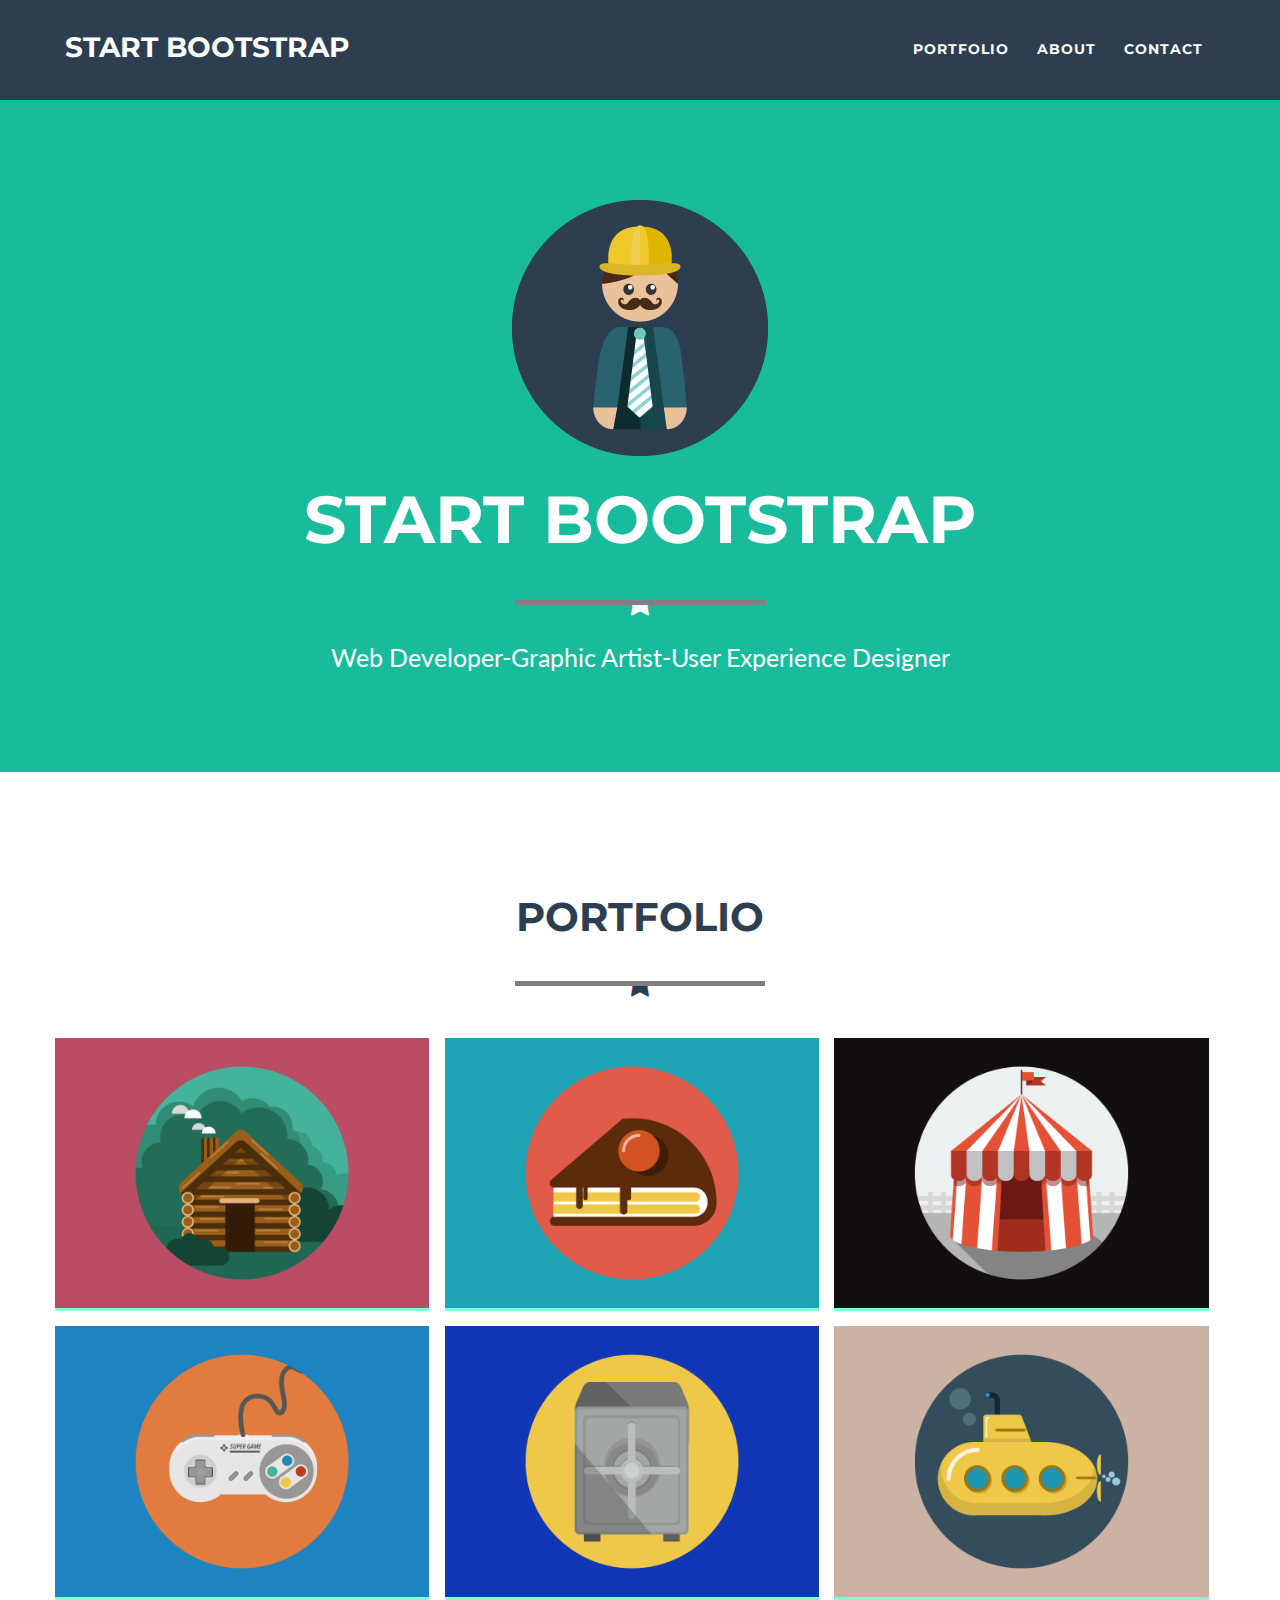
<file: 3-Content/index.html>
<!DOCTYPE html>
<html>
    <head>
       <title>Freelancer Web Template</title>
        
       <link href="font-awesome-4.7.0/css/font-awesome.min.css" rel="stylesheet" type="text/css">        
       <link href="https://fonts.googleapis.com/css?family=Montserrat:400,700" rel="stylesheet" type="text/css">
       <link href="https://fonts.googleapis.com/css?family=Lato:400,700,400italic,700italic" rel="stylesheet" type="text/css">  
        
      <link href="css/style.css" rel="stylesheet" type="text/css"> 
       
    </head>
    <body>
        
        <div id="nav-container">
            <div id="nav-inner" class="container">
                <a id="logo">Start Bootstrap</a>
                <ul id="nav-menu">
                    <li>
                        <a href="#">
                            Portfolio
                        </a>
                    </li>
                     <li>
                        <a href="#">
                            About
                        </a>
                    </li>
                     <li>
                        <a href="#">
                            Contact
                        </a>
                    </li>
                </ul>
            </div>
        </div>
            
        <div id="header">
            <div id="header-inner" class="container">
               <img src="img/profile.png">
                <h1 >
                    Start Bootstrap
                </h1>
                <hr class="star-line star-line-white">
                <span>
                    Web Developer-Graphic Artist-User Experience Designer
                </span>
            </div>
        </div>
        
        <div id="content">
        
            <div class="container">
            
                <h2>
                     Portfolio
                </h2>
                <hr class="star-line star-line-green">
                
                <div id="portfolio">
                    
                    <div class="portfolio-item">
                        <a href="#">
                            <div class="caption">
                                <div class="caption-content">
                                    <i class="fa fa-search-plus fa-3x" ></i>
                                </div>
                            </div>
                            <img src="img/cabin.png">
                        </a>
                    </div> 
                    
                     <div class="portfolio-item">
                        <a href="#">
                            <div class="caption">
                                <div class="caption-content">
                                    <i class="fa fa-search-plus fa-3x" ></i>
                                </div>
                            </div>
                            <img src="img/cake.png">
                        </a>
                    </div> 
                    
                     <div class="portfolio-item">
                        <a href="#">
                            <div class="caption">
                                <div class="caption-content">
                                    <i class="fa fa-search-plus fa-3x" ></i>
                                </div>
                            </div>
                            <img src="img/circus.png">
                        </a>
                    </div> 
                    
                     <div class="portfolio-item">
                        <a href="#">
                            <div class="caption">
                                <div class="caption-content">
                                    <i class="fa fa-search-plus fa-3x" ></i>
                                </div>
                            </div>
                            <img src="img/game.png">
                        </a>
                    </div> 
                    
                     <div class="portfolio-item">
                        <a href="#">
                            <div class="caption">
                                <div class="caption-content">
                                    <i class="fa fa-search-plus fa-3x" ></i>
                                </div>
                            </div>
                            <img src="img/safe.png">
                        </a>
                     </div> 
                    
                     <div class="portfolio-item">
                        <a href="#">
                            <div class="caption">
                                <div class="caption-content">
                                    <i class="fa fa-search-plus fa-3x" ></i>
                                </div>
                            </div>
                            <img src="img/submarine.png">
                        </a>
                     </div> 
                    
                     <div class="clear"/>
                    
                </div>
                
            </div>
            
        </div>

    </body>
</html>
</file>
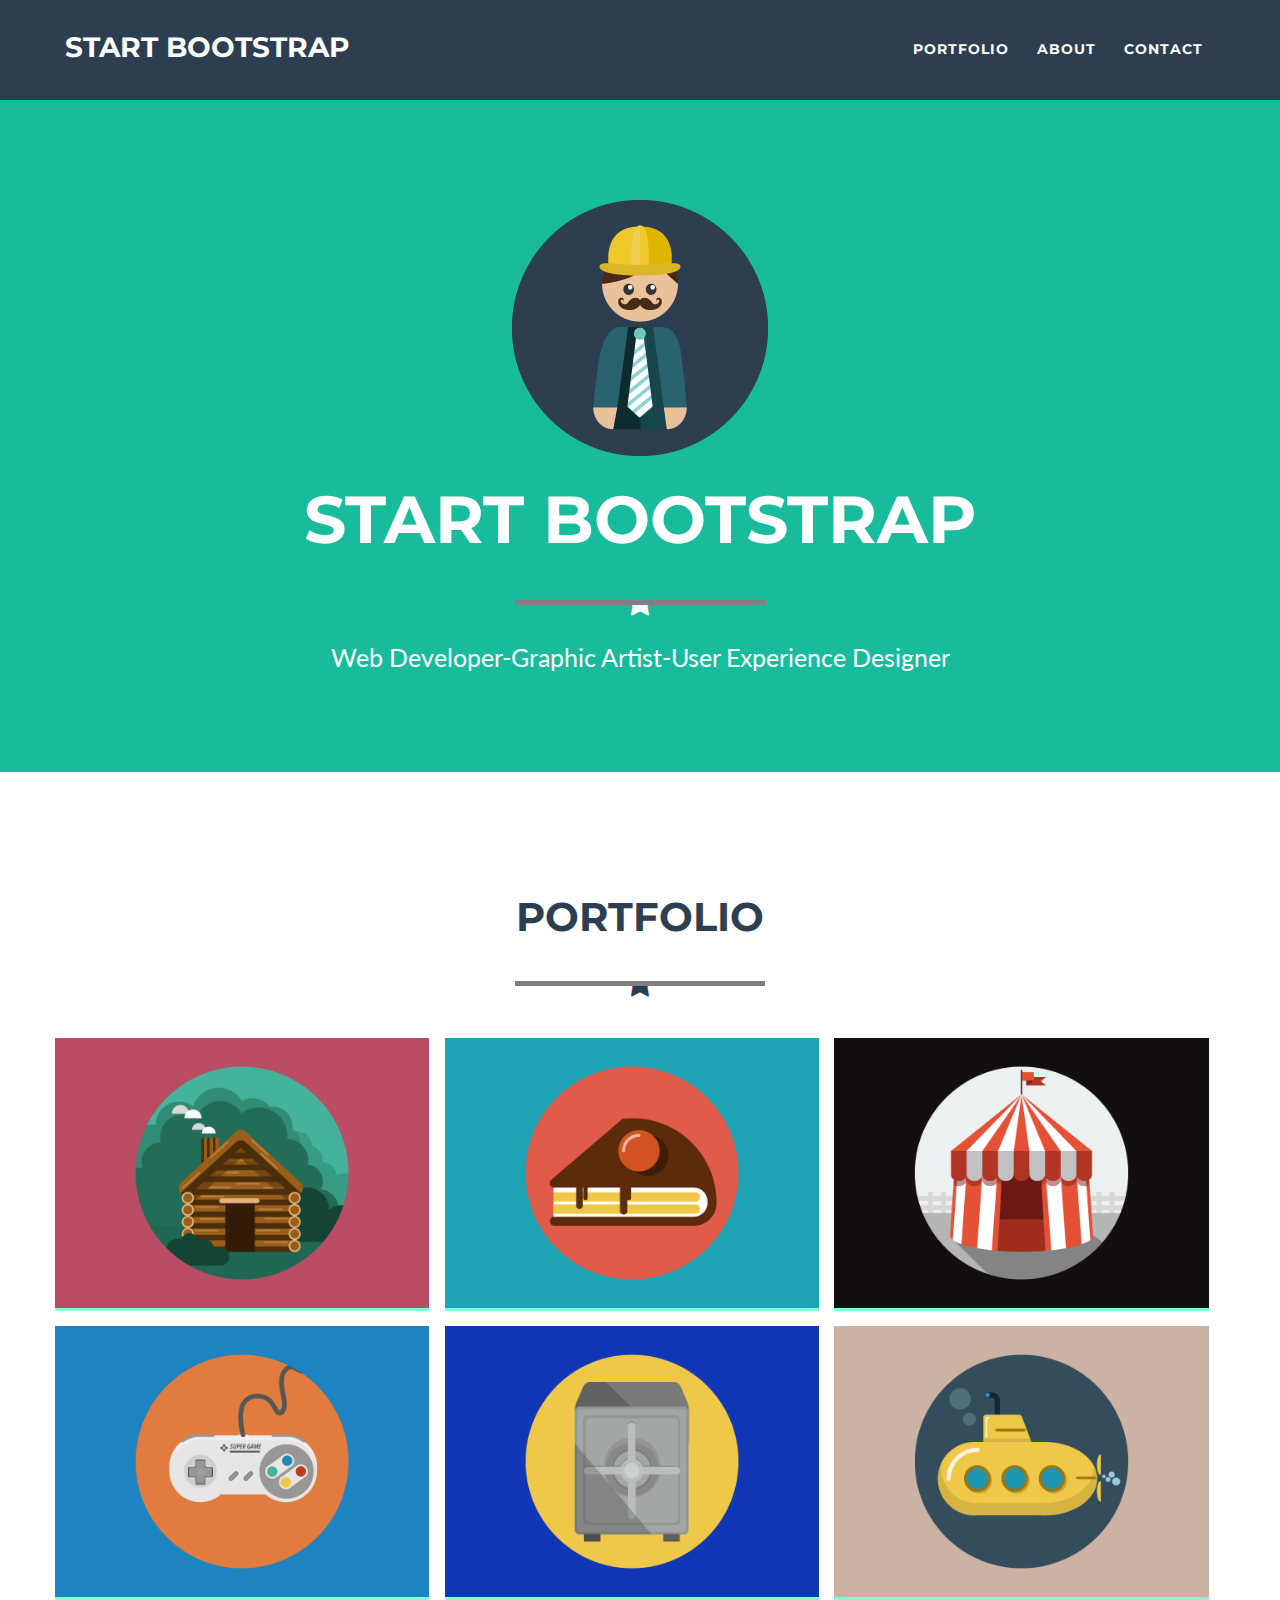
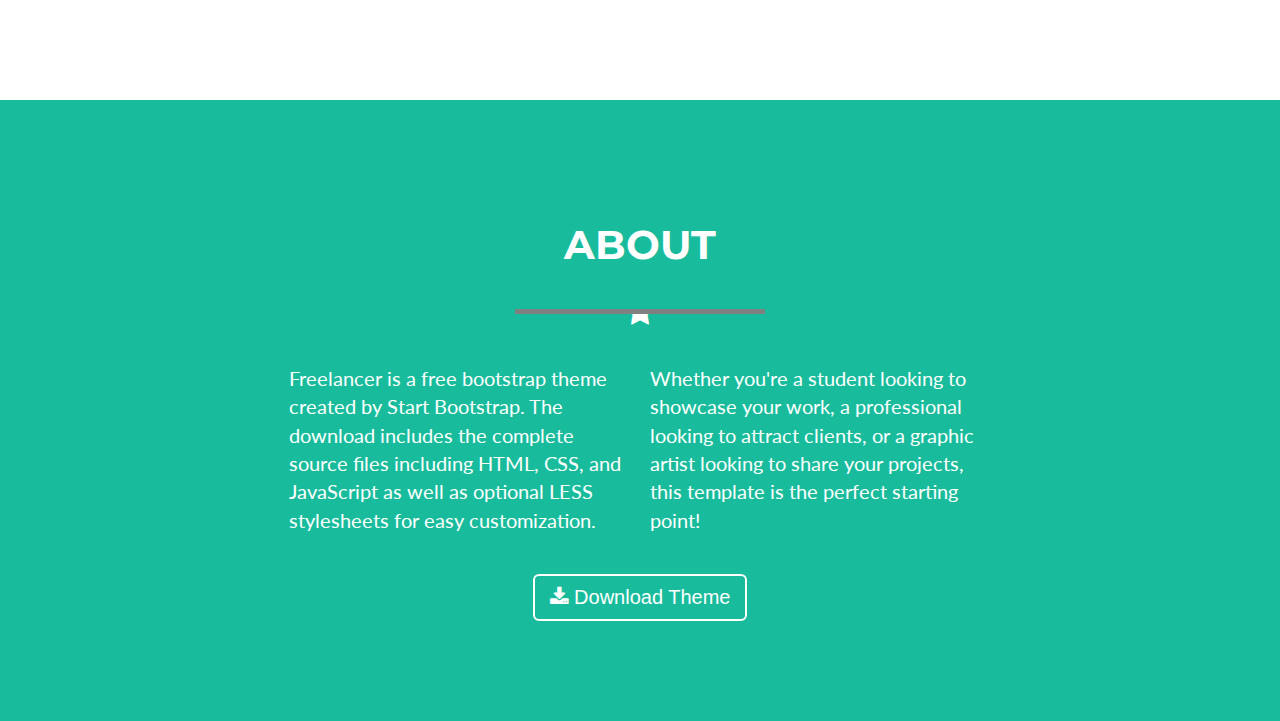
<file: 4-About/index.html>
<!DOCTYPE html>
<html>
    <head>
       <title>Freelancer Web Template</title>
        
       <link href="font-awesome-4.7.0/css/font-awesome.min.css" rel="stylesheet" type="text/css">        
       <link href="https://fonts.googleapis.com/css?family=Montserrat:400,700" rel="stylesheet" type="text/css">
       <link href="https://fonts.googleapis.com/css?family=Lato:400,700,400italic,700italic" rel="stylesheet" type="text/css">  
        
      <link href="css/style.css" rel="stylesheet" type="text/css"> 
       
    </head>
    <body>
        
        <div id="nav-container">
            <div id="nav-inner" class="container">
                <a id="logo">Start Bootstrap</a>
                <ul id="nav-menu">
                    <li>
                        <a href="#">
                            Portfolio
                        </a>
                    </li>
                     <li>
                        <a href="#">
                            About
                        </a>
                    </li>
                     <li>
                        <a href="#">
                            Contact
                        </a>
                    </li>
                </ul>
            </div>
        </div>
            
        <div id="header">
            <div id="header-inner" class="container">
               <img src="img/profile.png">
                <h1 >
                    Start Bootstrap
                </h1>
                <hr class="star-line star-line-white">
                <span>
                    Web Developer-Graphic Artist-User Experience Designer
                </span>
            </div>
        </div>
        
        <div id="content">
        
            <div class="container">
            
                <h2>Portfolio</h2>
                <hr class="star-line star-line-green">
                
                <div id="portfolio">
                    
                    <div class="portfolio-item">
                        <a href="#">
                            <div class="caption">
                                <div class="caption-content">
                                    <i class="fa fa-search-plus fa-3x" ></i>
                                </div>
                            </div>
                            <img src="img/cabin.png">
                        </a>
                    </div> 
                    
                     <div class="portfolio-item">
                        <a href="#">
                            <div class="caption">
                                <div class="caption-content">
                                    <i class="fa fa-search-plus fa-3x" ></i>
                                </div>
                            </div>
                            <img src="img/cake.png">
                        </a>
                    </div> 
                    
                     <div class="portfolio-item">
                        <a href="#">
                            <div class="caption">
                                <div class="caption-content">
                                    <i class="fa fa-search-plus fa-3x" ></i>
                                </div>
                            </div>
                            <img src="img/circus.png">
                        </a>
                    </div> 
                    
                     <div class="portfolio-item">
                        <a href="#">
                            <div class="caption">
                                <div class="caption-content">
                                    <i class="fa fa-search-plus fa-3x" ></i>
                                </div>
                            </div>
                            <img src="img/game.png">
                        </a>
                    </div> 
                    
                     <div class="portfolio-item">
                        <a href="#">
                            <div class="caption">
                                <div class="caption-content">
                                    <i class="fa fa-search-plus fa-3x" ></i>
                                </div>
                            </div>
                            <img src="img/safe.png">
                        </a>
                     </div> 
                    
                     <div class="portfolio-item">
                        <a href="#">
                            <div class="caption">
                                <div class="caption-content">
                                    <i class="fa fa-search-plus fa-3x" ></i>
                                </div>
                            </div>
                            <img src="img/submarine.png">
                        </a>
                     </div> 
                    
                     <div class="clear"></div>
                    
                </div>
                
            </div>
            
        </div>
        
        <div id="about">
            <div class="container">
            
                <h2>About</h2>
                  <hr class="star-line star-line-white">
                <p>
                Freelancer is a free bootstrap theme created by Start Bootstrap. The download includes the complete source files including HTML, CSS, and JavaScript as well as optional LESS stylesheets for easy customization.
Whether you're a student looking to showcase your work, a professional looking to attract clients, or a graphic artist looking to share your projects, this template is the perfect starting point!</p>
                
                <button id="btn">
                    <i class="fa fa-download"></i>
                    Download Theme
                </button>
                
            </div>
        </div>

    </body>
</html>
</file>
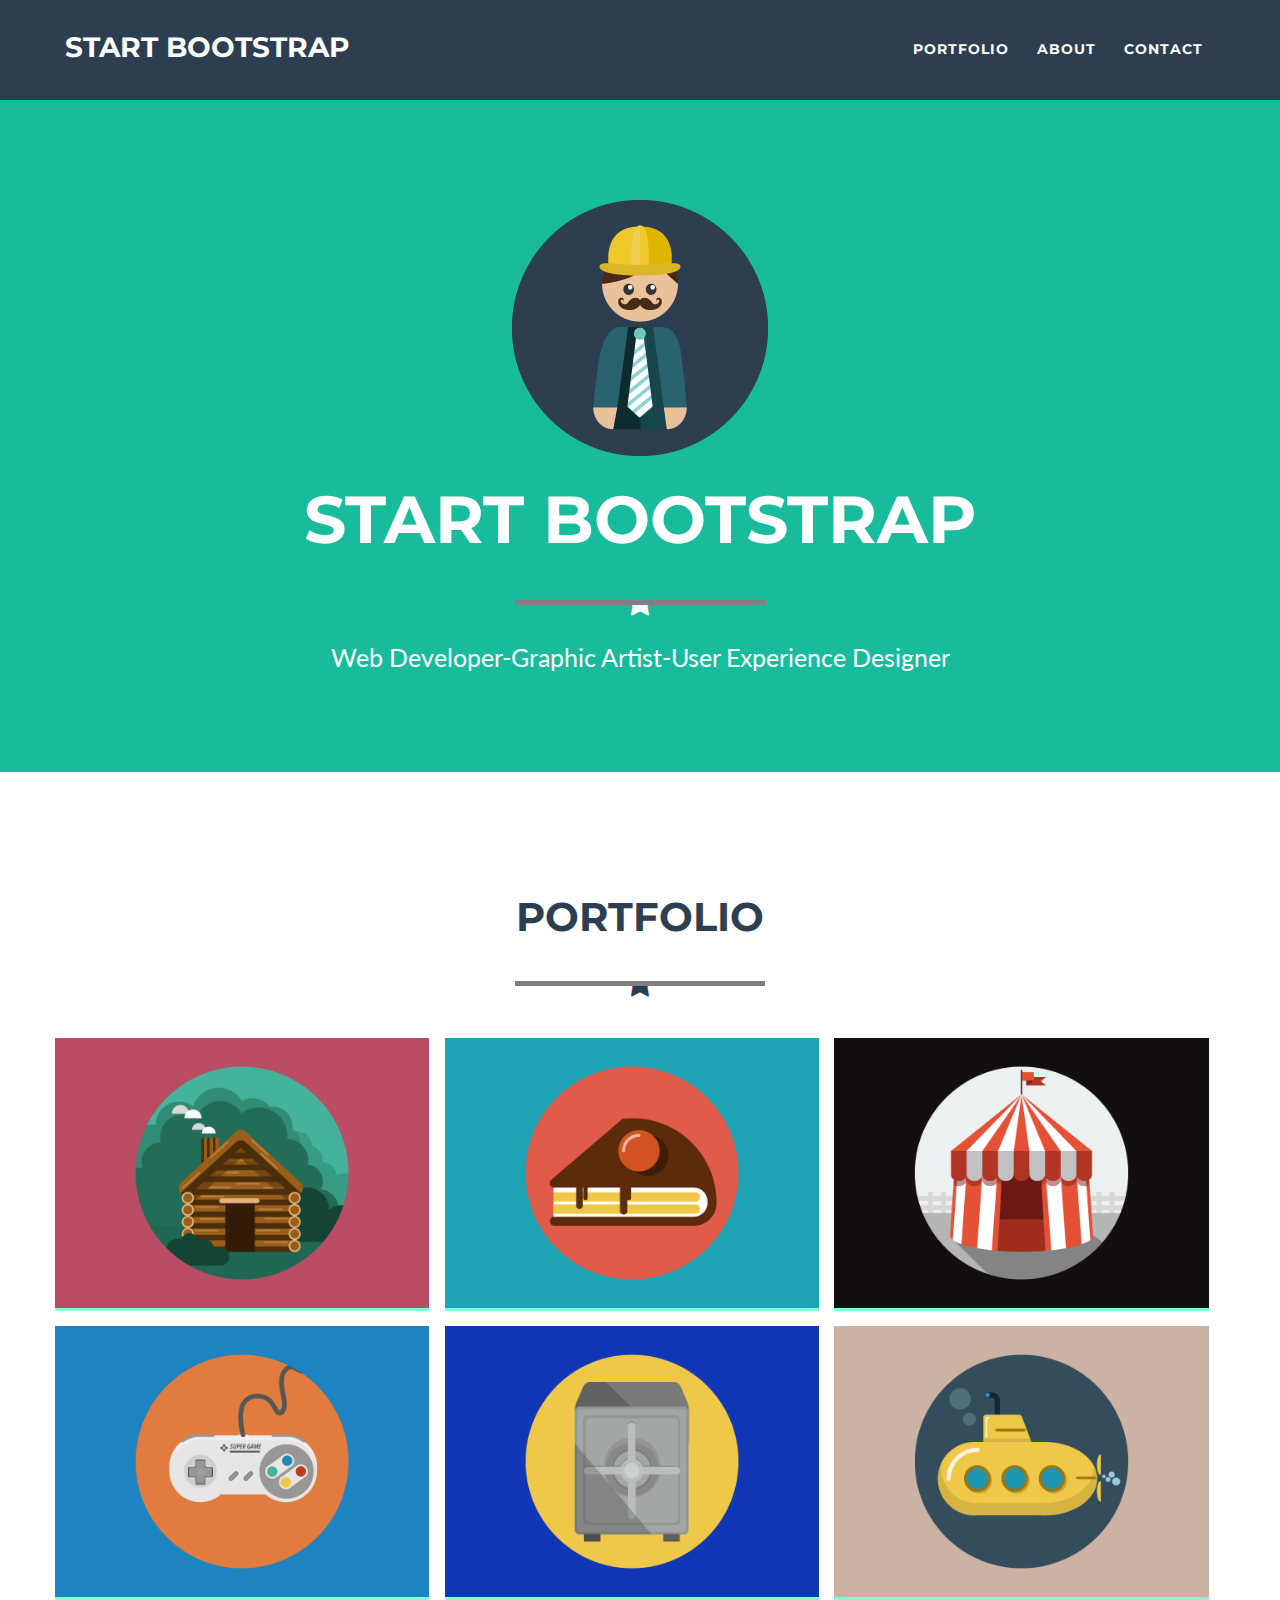
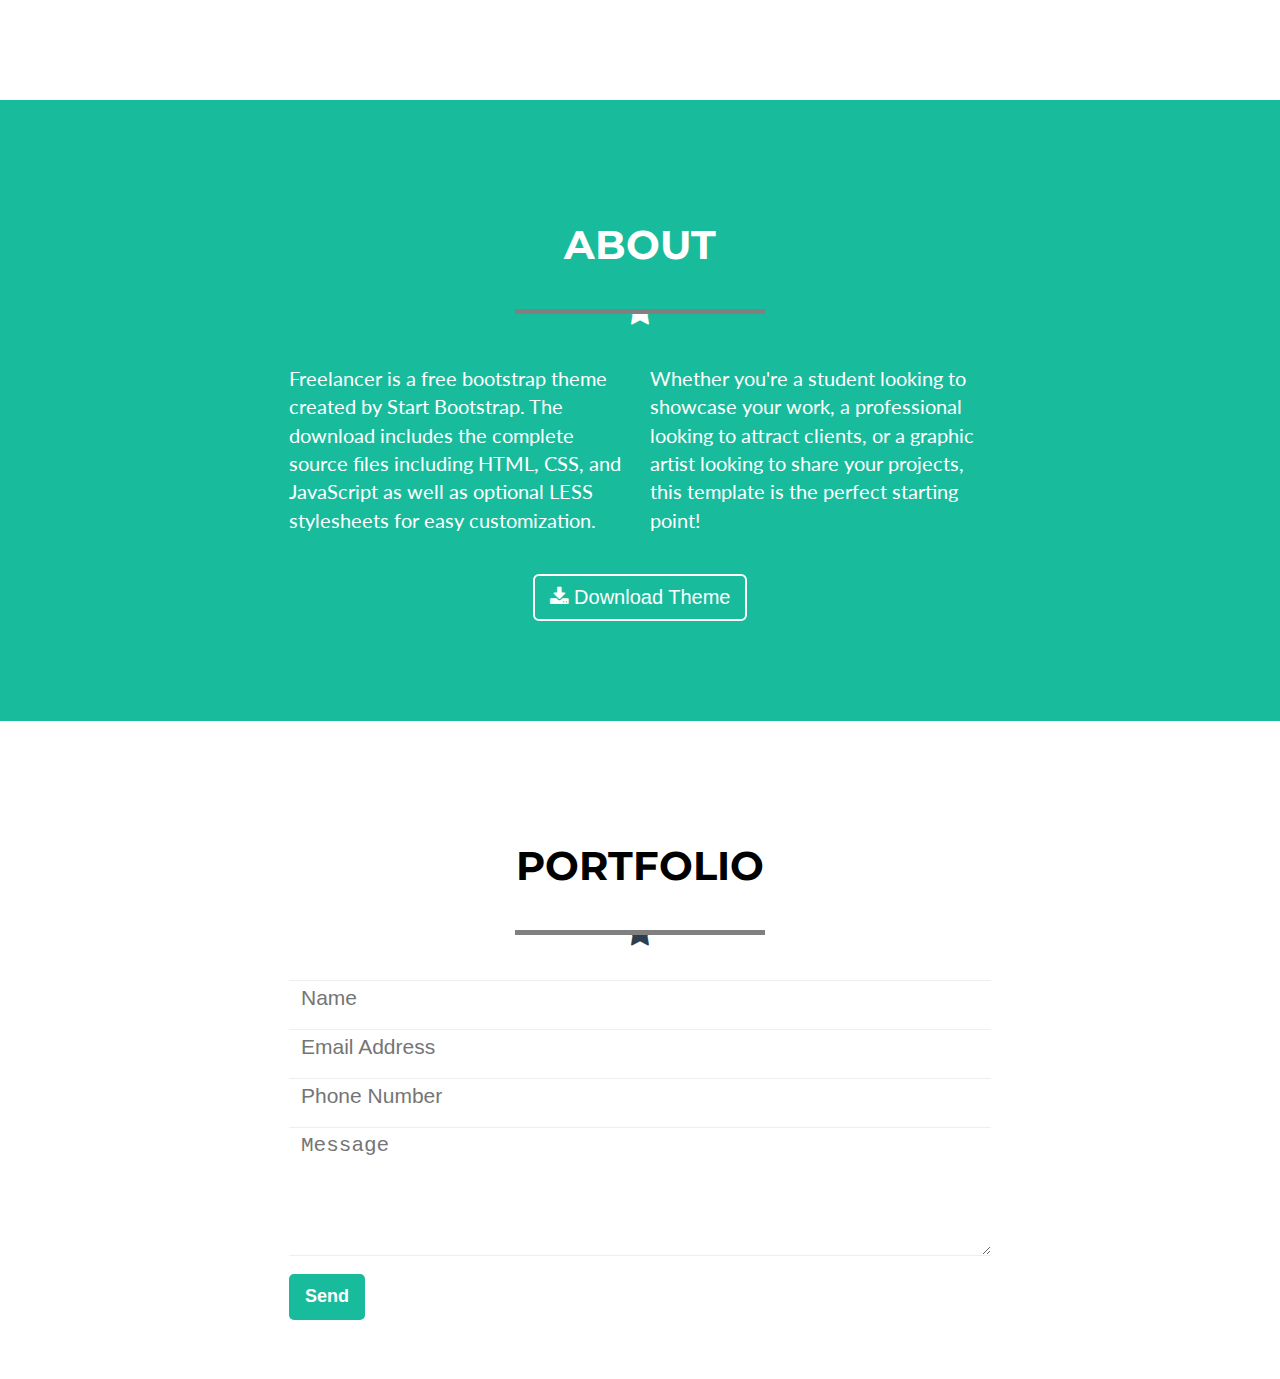
<file: 5-Contact/index.html>
<!DOCTYPE html>
<html>
    <head>
       <title>Freelancer Web Template</title>
        
       <link href="font-awesome-4.7.0/css/font-awesome.min.css" rel="stylesheet" type="text/css">        
       <link href="https://fonts.googleapis.com/css?family=Montserrat:400,700" rel="stylesheet" type="text/css">
       <link href="https://fonts.googleapis.com/css?family=Lato:400,700,400italic,700italic" rel="stylesheet" type="text/css">  
        
      <link href="css/style.css" rel="stylesheet" type="text/css"> 
       
    </head>
    <body>
        
        <div id="nav-container">
            <div id="nav-inner" class="container">
                <a id="logo">Start Bootstrap</a>
                <ul id="nav-menu">
                    <li>
                        <a href="#">
                            Portfolio
                        </a>
                    </li>
                     <li>
                        <a href="#">
                            About
                        </a>
                    </li>
                     <li>
                        <a href="#">
                            Contact
                        </a>
                    </li>
                </ul>
            </div>
        </div>
            
        <div id="header">
            <div id="header-inner" class="container">
               <img src="img/profile.png">
                <h1 >
                    Start Bootstrap
                </h1>
                <hr class="star-line star-line-white">
                <span>
                    Web Developer-Graphic Artist-User Experience Designer
                </span>
            </div>
        </div>
        
        <div id="content">
        
            <div class="container">
            
                <h2>Portfolio</h2>
                <hr class="star-line star-line-green">
                
                <div id="portfolio">
                    
                    <div class="portfolio-item">
                        <a href="#">
                            <div class="caption">
                                <div class="caption-content">
                                    <i class="fa fa-search-plus fa-3x" ></i>
                                </div>
                            </div>
                            <img src="img/cabin.png">
                        </a>
                    </div> 
                    
                     <div class="portfolio-item">
                        <a href="#">
                            <div class="caption">
                                <div class="caption-content">
                                    <i class="fa fa-search-plus fa-3x" ></i>
                                </div>
                            </div>
                            <img src="img/cake.png">
                        </a>
                    </div> 
                    
                     <div class="portfolio-item">
                        <a href="#">
                            <div class="caption">
                                <div class="caption-content">
                                    <i class="fa fa-search-plus fa-3x" ></i>
                                </div>
                            </div>
                            <img src="img/circus.png">
                        </a>
                    </div> 
                    
                     <div class="portfolio-item">
                        <a href="#">
                            <div class="caption">
                                <div class="caption-content">
                                    <i class="fa fa-search-plus fa-3x" ></i>
                                </div>
                            </div>
                            <img src="img/game.png">
                        </a>
                    </div> 
                    
                     <div class="portfolio-item">
                        <a href="#">
                            <div class="caption">
                                <div class="caption-content">
                                    <i class="fa fa-search-plus fa-3x" ></i>
                                </div>
                            </div>
                            <img src="img/safe.png">
                        </a>
                     </div> 
                    
                     <div class="portfolio-item">
                        <a href="#">
                            <div class="caption">
                                <div class="caption-content">
                                    <i class="fa fa-search-plus fa-3x" ></i>
                                </div>
                            </div>
                            <img src="img/submarine.png">
                        </a>
                     </div> 
                    
                     <div class="clear"></div>
                    
                </div>
                
            </div>
            
        </div>
        
        <div id="about">
            <div class="container">
            
                <h2>About</h2>
                  <hr class="star-line star-line-white">
                <p>
                Freelancer is a free bootstrap theme created by Start Bootstrap. The download includes the complete source files including HTML, CSS, and JavaScript as well as optional LESS stylesheets for easy customization.
Whether you're a student looking to showcase your work, a professional looking to attract clients, or a graphic artist looking to share your projects, this template is the perfect starting point!</p>
                
                <button id="btn">
                    <i class="fa fa-download"></i>
                    Download Theme
                </button>
                
            </div>
        </div>
        
        <div id="contact">
            
            <div class="container">
            
                <h2>Portfolio</h2>
                <hr class="star-line star-line-green">
                
                
                <div id="form">
                
                        <div class="form-group"> 
                            <input type="text" placeholder="Name">
                        </div>
                    
                        <div class="form-group"> 
                            <input type="text" placeholder="Email Address">
                        </div>
                    
                        <div class="form-group"> 
                            <input type="text" placeholder="Phone Number">
                        </div>
                    
                        <div class="form-group"> 
                           <textarea rows="5" placeholder="Message"></textarea>
                        </div>
                    
                        <div class="form-group"> 
                           <input type="submit"  id="sendBtn" value="Send">
                        </div>
                    
                
                </div>
                
                  
            </div>
        
        </div>
        
        
        
        
        

    </body>
</html>
</file>
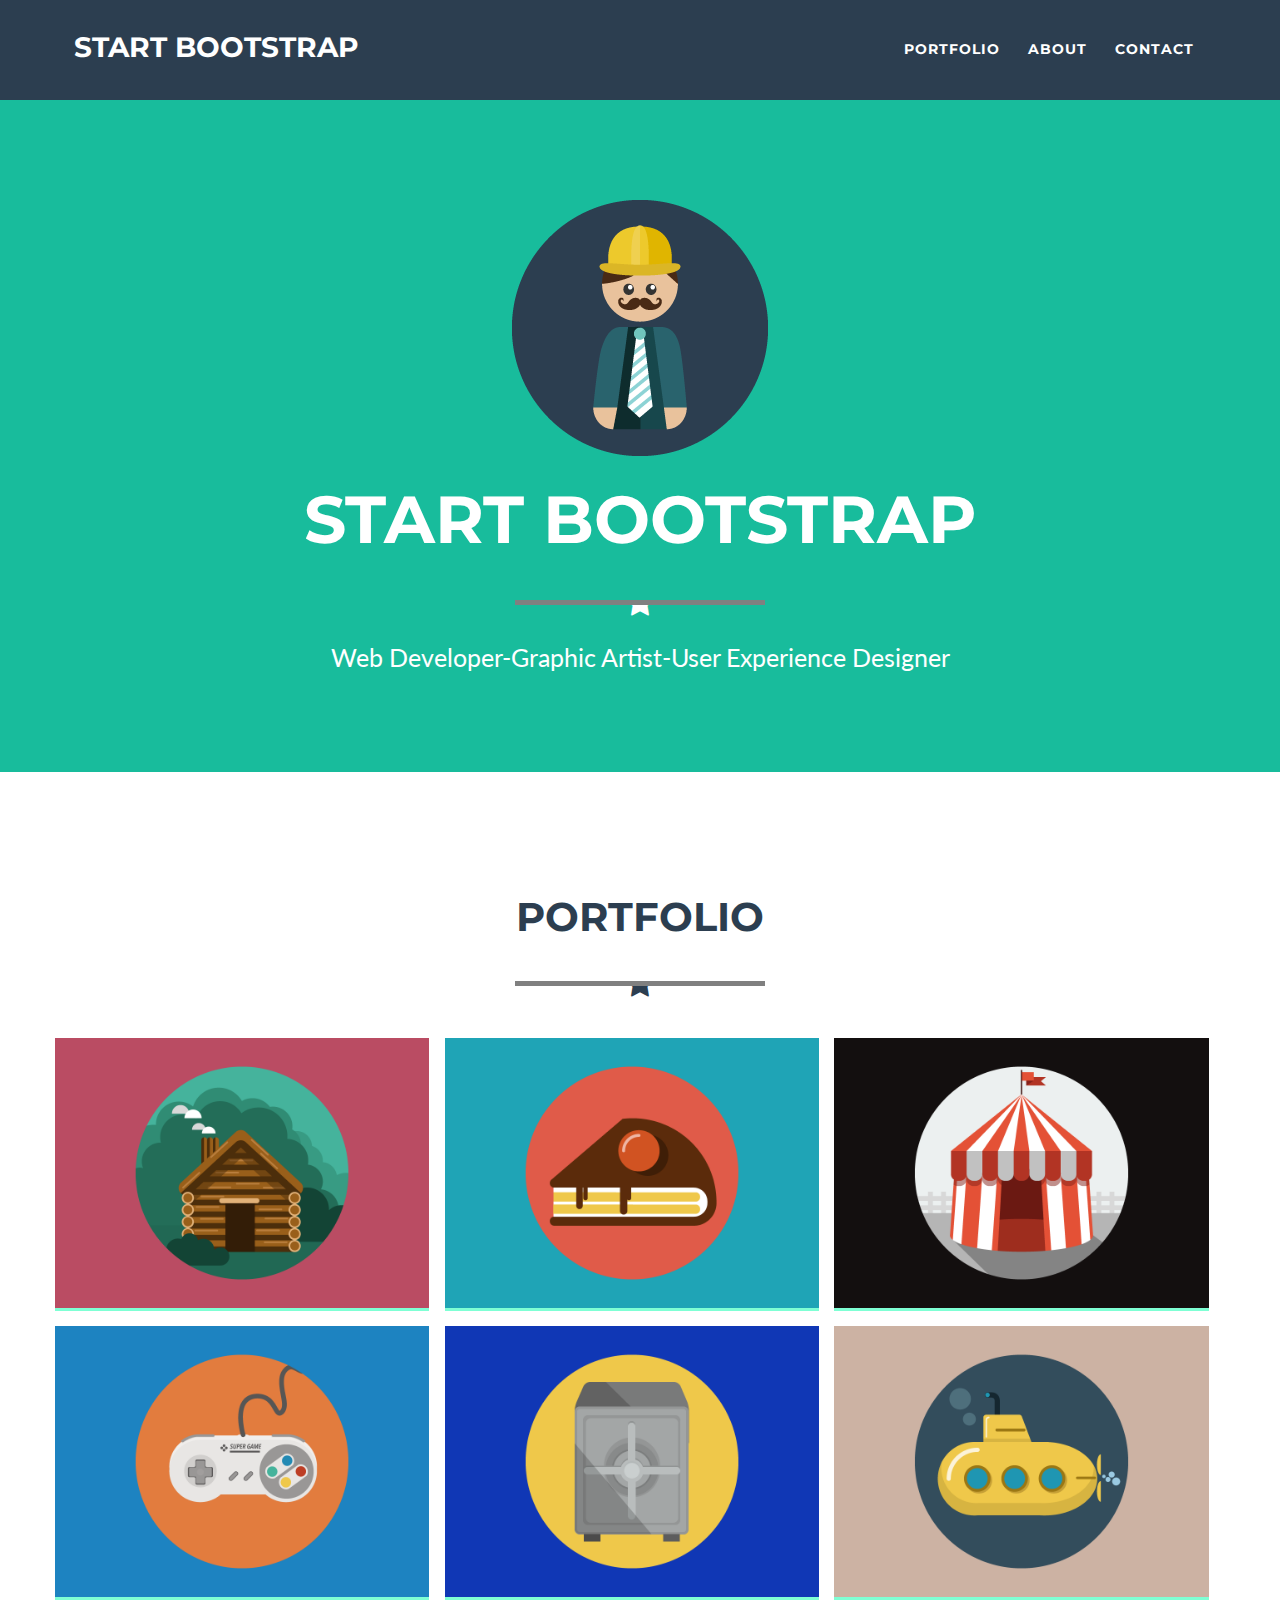
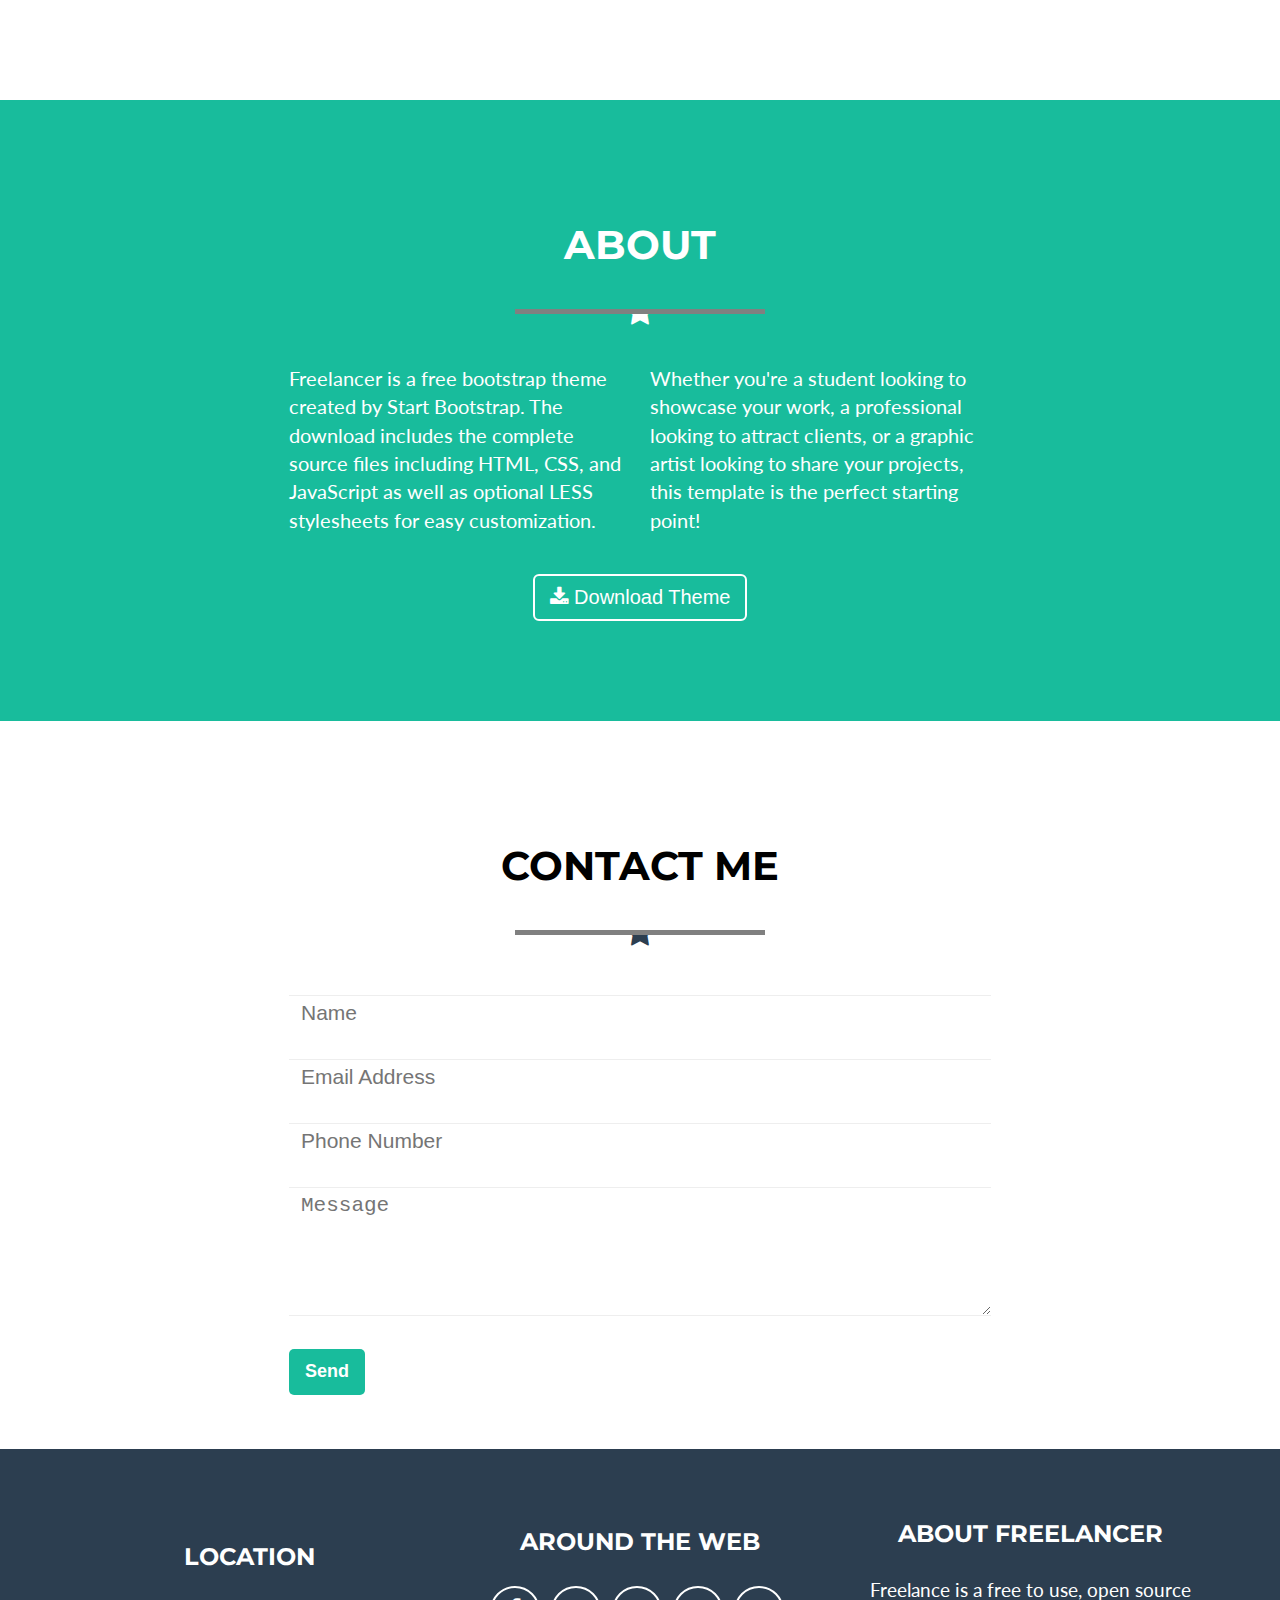
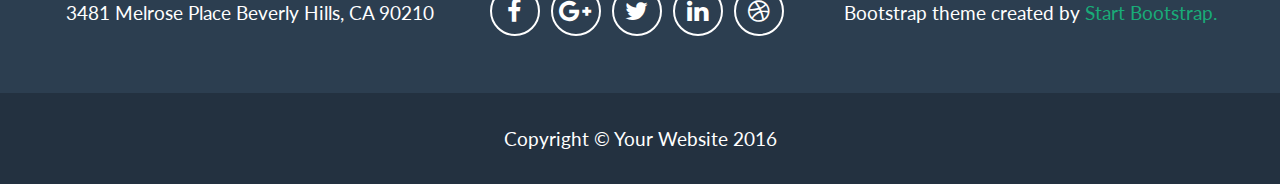
<file: 6-Footer/index.html>
<!DOCTYPE html>
<html>
    <head>
       <title>Freelancer Web Template</title>
        
       <link href="font-awesome-4.7.0/css/font-awesome.min.css" rel="stylesheet" type="text/css">        
       <link href="https://fonts.googleapis.com/css?family=Montserrat:400,700" rel="stylesheet" type="text/css">
       <link href="https://fonts.googleapis.com/css?family=Lato:400,700,400italic,700italic" rel="stylesheet" type="text/css">  
        
      <link href="css/style.css" rel="stylesheet" type="text/css"> 
       
    </head>
    <body>
        
        <div id="nav-container">
            <div id="nav-inner" class="container">
                <a id="logo">Start Bootstrap</a>
                <ul id="nav-menu">
                    <li>
                        <a href="#Portfolio">
                            Portfolio
                        </a>
                    </li>
                     <li>
                        <a href="#About">
                            About
                        </a>
                    </li>
                     <li>
                        <a href="#Contact">
                            Contact
                        </a>
                    </li>
                </ul>
            </div>
        </div>
            
        <div id="header">
            <div id="header-inner" class="container">
               <img src="img/profile.png">
                <h1 >
                    Start Bootstrap
                </h1>
                <hr class="star-line star-line-white">
                <span>
                    Web Developer-Graphic Artist-User Experience Designer
                </span>
            </div>
        </div>
        <div id="Portfolio">
        <div id="content">
        
            <div class="container">
            
                <h2>Portfolio</h2>
                <hr class="star-line star-line-green">
                
                <div id="portfolio">
                    
                    <div class="portfolio-item">
                        <a href="#">
                            <div class="caption">
                                <div class="caption-content">
                                    <i class="fa fa-search-plus fa-3x" ></i>
                                </div>
                            </div>
                            <img src="img/cabin.png">
                        </a>
                    </div> 
                    
                     <div class="portfolio-item">
                        <a href="#">
                            <div class="caption">
                                <div class="caption-content">
                                    <i class="fa fa-search-plus fa-3x" ></i>
                                </div>
                            </div>
                            <img src="img/cake.png">
                        </a>
                    </div> 
                    
                     <div class="portfolio-item">
                        <a href="#">
                            <div class="caption">
                                <div class="caption-content">
                                    <i class="fa fa-search-plus fa-3x" ></i>
                                </div>
                            </div>
                            <img src="img/circus.png">
                        </a>
                    </div> 
                    
                     <div class="portfolio-item">
                        <a href="#">
                            <div class="caption">
                                <div class="caption-content">
                                    <i class="fa fa-search-plus fa-3x" ></i>
                                </div>
                            </div>
                            <img src="img/game.png">
                        </a>
                    </div> 
                    
                     <div class="portfolio-item">
                        <a href="#">
                            <div class="caption">
                                <div class="caption-content">
                                    <i class="fa fa-search-plus fa-3x" ></i>
                                </div>
                            </div>
                            <img src="img/safe.png">
                        </a>
                     </div> 
                    
                     <div class="portfolio-item">
                        <a href="#">
                            <div class="caption">
                                <div class="caption-content">
                                    <i class="fa fa-search-plus fa-3x" ></i>
                                </div>
                            </div>
                            <img src="img/submarine.png">
                        </a>
                     </div> 
                    
                     <div class="clear"></div>
                    
                </div>
                
            </div>
            
        </div>
        </div>
        
        <div id="About">
        <div id="about">
            <div class="container">
            
                <h2>About</h2>
                  <hr class="star-line star-line-white">
                <p>
                Freelancer is a free bootstrap theme created by Start Bootstrap. The download includes the complete source files including HTML, CSS, and JavaScript as well as optional LESS stylesheets for easy customization.
Whether you're a student looking to showcase your work, a professional looking to attract clients, or a graphic artist looking to share your projects, this template is the perfect starting point!</p>
                
                <button id="btn">
                    <i class="fa fa-download"></i>
                    Download Theme
                </button>
                
            </div>
        </div>
        </div>
        
        <div id="Contact">
        <div id="contact">
            
            <div class="container">
            
                <h2>Contact Me</h2>
                <hr class="star-line star-line-green">
                
                
                <div id="form">
                
                        <div class="form-group"> 
                            <input type="text" placeholder="Name">
                        </div>
                    
                        <div class="form-group"> 
                            <input type="text" placeholder="Email Address">
                        </div>
                    
                        <div class="form-group"> 
                            <input type="text" placeholder="Phone Number">
                        </div>
                    
                        <div class="form-group"> 
                           <textarea rows="5" placeholder="Message"></textarea>
                        </div>
                    
                        <div class="form-group"> 
                           <input type="submit"  id="sendBtn" value="Send">
                        </div>
                    
                
                </div>
                
                  
            </div>
        
        </div>
        </div>
        <div id="footer">
        
        
            
            <div id="footer-top">
            
              <div class="container">
                
                    <div class="footer-col">

                        <h3>Location</h3>
                        <p>
                            3481 Melrose Place 
                            Beverly Hills, CA 90210
                        </p>

                    </div>
                    <div class="footer-col">

                        <h3>Around The Web</h3>
                        <ul>
                            <li>
                                <a href="#" class="btn-social">
                                    <i class="fa fa-fw fa-facebook" aria-hidden="true"></i>
                                </a>
                            </li>
                             <li>
                                <a href="#" class="btn-social">
                                    <i class="fa fa-fw fa-google-plus" aria-hidden="true"></i>
                                </a>
                            </li>
                             <li>

                                <a href="#" class="btn-social">
                                    <i class="fa fa-fw fa-twitter" aria-hidden="true"></i>
                                </a>
                            </li>
                             <li>
                                <a href="#" class="btn-social">
                                    <i class="fa fa-fw fa-linkedin" aria-hidden="true"></i>
                                </a>
                            </li>
                             <li>
                                <a href="#" class="btn-social">
                                    <i class="fa fa-fw fa-dribbble" aria-hidden="true"></i>
                                </a>
                            </li>
                        </ul>

                    </div>
                    <div class="footer-col">
            
                    <h3>About Freelancer</h3>
                    <p>
                        Freelance is a free to use, open source Bootstrap theme created by 
                        <a href="#">Start Bootstrap.</a>
                    </p>
                </div>
                  
              </div>    
            </div>
            
            <div id="footer-bottom">    
                
                 <div class="container">
                
                        <p>Copyright © Your Website 2016</p>   
                     
                </div>
                
            </div>
       
            
        </div>
        
        
        
        
        

    </body>
</html>
</file>
<file: 3-Content/css/style.css>
body
            {
                padding: 0;
                margin: 0;
                font-family: Lato,'Helvetica Neue',Helvetica,Arial,sans-serif;
                font-size: 14px;
            }

.container
{
     width: 1170px;
     margin: 0 auto;
}

h1,h2,h3,h4,h5,h6
{
    margin-top: 20px;
    margin-bottom: 10px;
    text-transform: uppercase;
    font-weight: 700;
    font-family: Montserrat,"Helvetica Neue",Helvetica,Arial,sans-serif;
    
}


#header
{    
    text-align: center;
    color: #fff;
    background-color: #18BC9C;
}

#header h1
{
    font-size: 4.75em;   
}

.star-line
{
    border: none;
    border-top: solid 5px;
    max-width: 250px;
    margin-top: 40px;
}

.star-line:after
{   
    font-family: FontAwesome;
    content: "\f005";
    position: relative;
    top: -17px;
    font-size: 30px;
    background-color: #18BC9C;
    padding: 10px;
}

.star-line-white:after
{  
    background-color: #18BC9C;
    color: #fff;
}


.star-line-green:after
{  
    background-color: #fff;
    color: #2C3E50;
}

#header span
{
    font-size: 25px;
}



#header .container
{
    padding-top: 100px;
    padding-bottom: 100px;
}
            
            #nav-container
            {
                height: 100px;
                background-color: #2C3E50;
            }
            
            #nav-inner
            {
                font-family: Montserrat,"Helvetica Neue",Helvetica,Arial,sans-serif;
                height: 100px;               
            }
            
            #logo
            {
                float: left;
                font-size: 2em;
                margin:30px 10px;
            }
            
            #nav-menu
            {
                float: right;
                margin:40px 10px;
            }
            
            #nav-inner a
            {
                color: #fff;
                font-weight: 700;
                text-decoration: none;
                text-transform: uppercase;
            }
            
            #nav-menu li
            {
                display: inline-block;
                list-style: none;
                margin:0 12px; 
            }
            
            #nav-menu li a{
                letter-spacing: 1px;
            }
            
             #nav-menu li a:hover{
                color:#18BC9C;
            }
            
            .clear
            {
                clear: both;
            }


#content
{
    padding-top: 100px;
    text-align: center;
}


#content h2
{
    font-size: 40px;
    color: #2C3E50;
}

.portfolio-item
{
    width: 32%;
    float: left;
    background-color: aquamarine;
    margin-right: 1.3%;
    margin-top: 15px;
}

.portfolio-item img
{
    width: 100%;
}

.portfolio-item a
{
    display: block;
    position: relative;
    
}

.caption{
    background-color: #18BC9C;
    position: absolute;
    top: 0;
    width: 100%;
    height: 100%;
    opacity: 0;
}

.caption:hover{   
    opacity: 0.9;
}

.caption-content
{
    position: absolute;
    top: 50%;
    width: 100%;
    color: #fff;
    font-size: 20px;
    margin-top: -15px;
}
</file>
<file: 4-About/css/style.css>
body
 {
     padding: 0;
     margin: 0;
     font-family: Lato,'Helvetica Neue',Helvetica,Arial,sans-serif;
     font-size: 14px;
 }

h1,h2,h3,h4,h5,h6
{
    margin-top: 20px;
    margin-bottom: 10px;
    text-transform: uppercase;
    font-weight: 700;
    font-family: Montserrat,"Helvetica Neue",Helvetica,Arial,sans-serif;
    
}

.container
{
     width: 1170px;
     margin: 0 auto;
}

.clear
{
   clear: both;
}


/* navigation */
            
            #nav-container
            {
                height: 100px;
                background-color: #2C3E50;
            }
            
            #nav-inner
            {
                font-family: Montserrat,"Helvetica Neue",Helvetica,Arial,sans-serif;
                height: 100px;               
            }
            
            #logo
            {
                float: left;
                font-size: 2em;
                margin:30px 10px;
            }
            
            #nav-menu
            {
                float: right;
                margin:40px 10px;
            }
            
            #nav-inner a
            {
                color: #fff;
                font-weight: 700;
                text-decoration: none;
                text-transform: uppercase;
            }
            
            #nav-menu li
            {
                display: inline-block;
                list-style: none;
                margin:0 12px; 
            }
            
            #nav-menu li a{
                letter-spacing: 1px;
            }
            
             #nav-menu li a:hover{
                color:#18BC9C;
            }
            


/* header */

#header
{    
    text-align: center;
    color: #fff;
    background-color: #18BC9C;
}

#header h1
{
    font-size: 4.75em;   
}

.star-line
{
    border: none;
    border-top: solid 5px;
    max-width: 250px;
    margin-top: 40px;
}

.star-line:after
{   
    font-family: FontAwesome;
    content: "\f005";
    position: relative;
    top: -17px;
    font-size: 30px;
    background-color: #18BC9C;
    padding: 10px;
}

.star-line-white:after
{  
    background-color: #18BC9C;
    color: #fff;
}


.star-line-green:after
{  
    background-color: #fff;
    color: #2C3E50;
}

#header span
{
    font-size: 25px;
}


#header .container
{
    padding-top: 100px;
    padding-bottom: 100px;
}


/* Content */


#content
{
    padding-top: 100px;
    text-align: center;
}


#content h2
{
    font-size: 40px;
    color: #2C3E50;
}

.portfolio-item
{
    width: 32%;
    float: left;
    background-color: aquamarine;
    margin-right: 1.3%;
    margin-top: 15px;
}

.portfolio-item img
{
    width: 100%;
}

.portfolio-item a
{
    display: block;
    position: relative;
    
}

.caption{
    background-color: #18BC9C;
    position: absolute;
    top: 0;
    width: 100%;
    height: 100%;
    opacity: 0;
}

.caption:hover{   
    opacity: 0.9;
}

.caption-content
{
    position: absolute;
    top: 50%;
    width: 100%;
    color: #fff;
    font-size: 20px;
    margin-top: -15px;
}

/* Footer */

#about
{
    background-color: #18BC9C;
    padding:100px 0;
    margin-top: 100px;
    text-align: center;
    color: #fff;
}

#about h2
{
    font-size: 40px;
    color: #fff;
}


#about p
{
    -webkit-column-count:2;
    text-align: left;
    padding: 0 20%;
    font-size: 20px;
    line-height: 1.42;
}


#btn
{
    color:#fff;
    border: 2px solid #fff;
    font-size: 20px;
    padding: 10px 15px;
    background-color: transparent;
    border-radius: 6px; 
    display: inline-block;
    margin-top: 20px;
    cursor: pointer;
}


#btn:hover
{
    background-color: #fff;
    color: #18BC9C;
}
</file>
<file: 5-Contact/css/style.css>
body
 {
     padding: 0;
     margin: 0;
     font-family: Lato,'Helvetica Neue',Helvetica,Arial,sans-serif;
     font-size: 14px;
 }

h1,h2,h3,h4,h5,h6
{
    margin-top: 20px;
    margin-bottom: 10px;
    text-transform: uppercase;
    font-weight: 700;
    font-family: Montserrat,"Helvetica Neue",Helvetica,Arial,sans-serif;
    
}

.container
{
     width: 1170px;
     margin: 0 auto;
}

.clear
{
   clear: both;
}


/* navigation */
            
            #nav-container
            {
                height: 100px;
                background-color: #2C3E50;
            }
            
            #nav-inner
            {
                font-family: Montserrat,"Helvetica Neue",Helvetica,Arial,sans-serif;
                height: 100px;               
            }
            
            #logo
            {
                float: left;
                font-size: 2em;
                margin:30px 10px;
            }
            
            #nav-menu
            {
                float: right;
                margin:40px 10px;
            }
            
            #nav-inner a
            {
                color: #fff;
                font-weight: 700;
                text-decoration: none;
                text-transform: uppercase;
            }
            
            #nav-menu li
            {
                display: inline-block;
                list-style: none;
                margin:0 12px; 
            }
            
            #nav-menu li a{
                letter-spacing: 1px;
            }
            
             #nav-menu li a:hover{
                color:#18BC9C;
            }
            


/* header */

#header
{    
    text-align: center;
    color: #fff;
    background-color: #18BC9C;
}

#header h1
{
    font-size: 4.75em;   
}

.star-line
{
    border: none;
    border-top: solid 5px;
    max-width: 250px;
    margin-top: 40px;
}

.star-line:after
{   
    font-family: FontAwesome;
    content: "\f005";
    position: relative;
    top: -17px;
    font-size: 30px;
    background-color: #18BC9C;
    padding: 10px;
}

.star-line-white:after
{  
    background-color: #18BC9C;
    color: #fff;
}


.star-line-green:after
{  
    background-color: #fff;
    color: #2C3E50;
}

#header span
{
    font-size: 25px;
}


#header .container
{
    padding-top: 100px;
    padding-bottom: 100px;
}


/* Content */


#content
{
    padding-top: 100px;
    text-align: center;
}


#content h2
{
    font-size: 40px;
    color: #2C3E50;
}

.portfolio-item
{
    width: 32%;
    float: left;
    background-color: aquamarine;
    margin-right: 1.3%;
    margin-top: 15px;
}

.portfolio-item img
{
    width: 100%;
}

.portfolio-item a
{
    display: block;
    position: relative;
    
}

.caption{
    background-color: #18BC9C;
    position: absolute;
    top: 0;
    width: 100%;
    height: 100%;
    opacity: 0;
}

.caption:hover{   
    opacity: 0.9;
}

.caption-content
{
    position: absolute;
    top: 50%;
    width: 100%;
    color: #fff;
    font-size: 20px;
    margin-top: -15px;
}

/* Footer */

#about
{
    background-color: #18BC9C;
    padding:100px 0;
    margin-top: 100px;
    text-align: center;
    color: #fff;
}

#about h2
{
    font-size: 40px;
    color: #fff;
}


#about p
{
    -webkit-column-count:2;
    text-align: left;
    padding: 0 20%;
    font-size: 20px;
    line-height: 1.42;
}


#btn
{
    color:#fff;
    border: 2px solid #fff;
    font-size: 20px;
    padding: 10px 15px;
    background-color: transparent;
    border-radius: 6px; 
    display: inline-block;
    margin-top: 20px;
    cursor: pointer;
}


#btn:hover
{
    background-color: #fff;
    color: #18BC9C;
}



/* contact */

#contact
{
    padding: 100px 0;
    text-align: center;
}


#contact h2
{
    font-size: 40px;
}

#form
{
    width: 60%;   
    margin: 0 auto;
}

*
{
    box-sizing: border-box;
}


input[type="text"],textarea
{
    width: 100%; 
    border: none;
    border-top:1px solid #eee; 
    padding: 6px 12px;
    height: 34px;
    font-size: 1.5em;
}
.form-group
{
    margin-top: 15px;
}

textarea
{
    height: auto;
     border-bottom:1px solid #eee; 
}

#sendBtn
{    
    background-color: #18BC9C;
    color: #fff;
    border-radius: 5px;
    border:none;
    padding: 10px 16px;
    cursor: pointer;
    float: left;
    font-weight: 700;
    font-size: 18px;
    line-height: 1.42;
}

#sendBtn:hover
{ 
 background-color: #128F76;
}
</file>
<file: 6-Footer/css/style.css>
body
 {
     padding: 0;
     margin: 0;
     font-family: Lato,'Helvetica Neue',Helvetica,Arial,sans-serif;
     font-size: 14px;
 }

h1,h2,h3,h4,h5,h6
{
    margin-top: 20px;
    margin-bottom: 10px;
    text-transform: uppercase;
    font-weight: 700;
    font-family: Montserrat,"Helvetica Neue",Helvetica,Arial,sans-serif;
    
}

.container
{
    max-width: 1170px;
    margin: 0 auto;
}

.clear
{
   clear: both;
}


/* navigation */
            
            #nav-container
            {
                height: 100px;
                background-color: #2C3E50;
               
                
            }
            
            #nav-inner
            {
                font-family: Montserrat,"Helvetica Neue",Helvetica,Arial,sans-serif;
                height: 100px;   
				width: 90%;
                margin-left: 5%;

            }
            
            #logo
            {
                float: left;
                font-size: 2em;
                margin:30px 10px;
            }
            
            #nav-menu
            {
                float: right;
                margin:40px 10px;
            }
            
            #nav-inner a
            {
                color: #fff;
                font-weight: 700;
                text-decoration: none;
                text-transform: uppercase;
            }
            
            #nav-menu li
            {
                display: inline-block;
                list-style: none;
                margin:0 12px; 
            }
            
            #nav-menu li a{
                letter-spacing: 1px;
            }
            
             #nav-menu li a:hover{
                color:#18BC9C;
            }
            


/* header */

#header
{    
    text-align: center;
    color: #fff;
    background-color: #18BC9C;
}

#header h1
{
    font-size: 4.75em;   
}

.star-line
{
    border: none;
    border-top: solid 5px;
    max-width: 250px;
    margin-top: 40px;
}

.star-line:after
{   
    font-family: FontAwesome;
    content: "\f005";
    position: relative;
    top: -17px;
    font-size: 30px;
    background-color: #18BC9C;
    padding: 10px;
}

.star-line-white:after
{  
    background-color: #18BC9C;
    color: #fff;
}


.star-line-green:after
{  
    background-color: #fff;
    color: #2C3E50;
}

#header span
{
    font-size: 25px;
}


#header .container
{
    padding-top: 100px;
    padding-bottom: 100px;
}


/* Content */


#content
{
    padding-top: 100px;
    text-align: center;
}


#content h2
{
    font-size: 40px;
    color: #2C3E50;
}

.portfolio-item
{
    width: 32%;
    float: left;
    background-color: aquamarine;
    margin-right: 1.3%;
    margin-top: 15px;
}

.portfolio-item img
{
    width: 100%;
}

.portfolio-item a
{
    display: block;
    position: relative;
    
}

.caption{
    background-color: #18BC9C;
    position: absolute;
    top: 0;
    width: 100%;
    height: 100%;
    opacity: 0;
}

.caption:hover{   
    opacity: 0.9;
}

.caption-content
{
    position: absolute;
    top: 50%;
    width: 100%;
    color: #fff;
    font-size: 20px;
    margin-top: -15px;
}

/* Footer */

#about
{
    background-color: #18BC9C;
    padding:100px 0;
    margin-top: 100px;
    text-align: center;
    color: #fff;
}

#about h2
{
    font-size: 40px;
    color: #fff;
}


#about p
{
    -webkit-column-count:2;
    text-align: left;
    padding: 0 20%;
    font-size: 20px;
    line-height: 1.42;
}


#btn
{
    color:#fff;
    border: 2px solid #fff;
    font-size: 20px;
    padding: 10px 15px;
    background-color: transparent;
    border-radius: 6px; 
    display: inline-block;
    margin-top: 20px;
    cursor: pointer;
}


#btn:hover
{
    background-color: #fff;
    color: #18BC9C;
}



/* contact */

#contact
{
    padding: 100px 0;
    text-align: center;
}


#contact h2
{
    font-size: 40px;
}

#form
{
    width: 60%;   
    margin: 0 auto;
}

*
{
    box-sizing: border-box;
}


input[type="text"],textarea
{
    width: 100%; 
    border: none;
    border-top:1px solid #eee; 
    padding: 6px 12px;
    height: 34px;
    font-size: 1.5em;
    outline: none;

}


.form-group
{
    margin-top: 30px;
}


textarea
{
    height: auto;
     border-bottom:1px solid #eee; 
}

#sendBtn
{    
    background-color: #18BC9C;
    color: #fff;
    border-radius: 5px;
    border:none;
    padding: 10px 16px;
    cursor: pointer;
    float: left;
    font-weight: 700;
    font-size: 18px;
    line-height: 1.42;
}

#sendBtn:hover
{ 
 background-color: #128F76;
}


#footer
{
    text-align: center;
    color: #fff;
}


#footer-top
{
    background-color: #2C3E50;
    padding-top: 50px;
}


#footer-bottom
{
    background-color: #233140;
    padding: 15px 0;
}

.footer-col
{
    width: 33%;
   display: inline-block;
    margin-bottom: 50px;
}

h3
{
    font-size: 24px;
    margin-bottom: 30px; 
}

#footer ul
{
    margin: 0;
    padding: 0;
    
}

#footer ul li
{
    display: inline-block;   
    margin-right: 7px;
    list-style: none;
}

.btn-social{
    display: inline-block; 
    width: 50px;
    height: 50px;
    border: 2px solid #fff;
    border-radius: 100%;
    color: #fff;
    font-size: 25px;
    line-height: 45px;
}

.btn-social:hover{
    color: #19AC78;
    background-color: #fff;
}

#footer p
{
    font-size: 19px;
}

#footer p a
{
    color: #19AC78;
    text-decoration: none;
}

#footer p a:hover
{
    text-decoration: underline;
}
</file>
